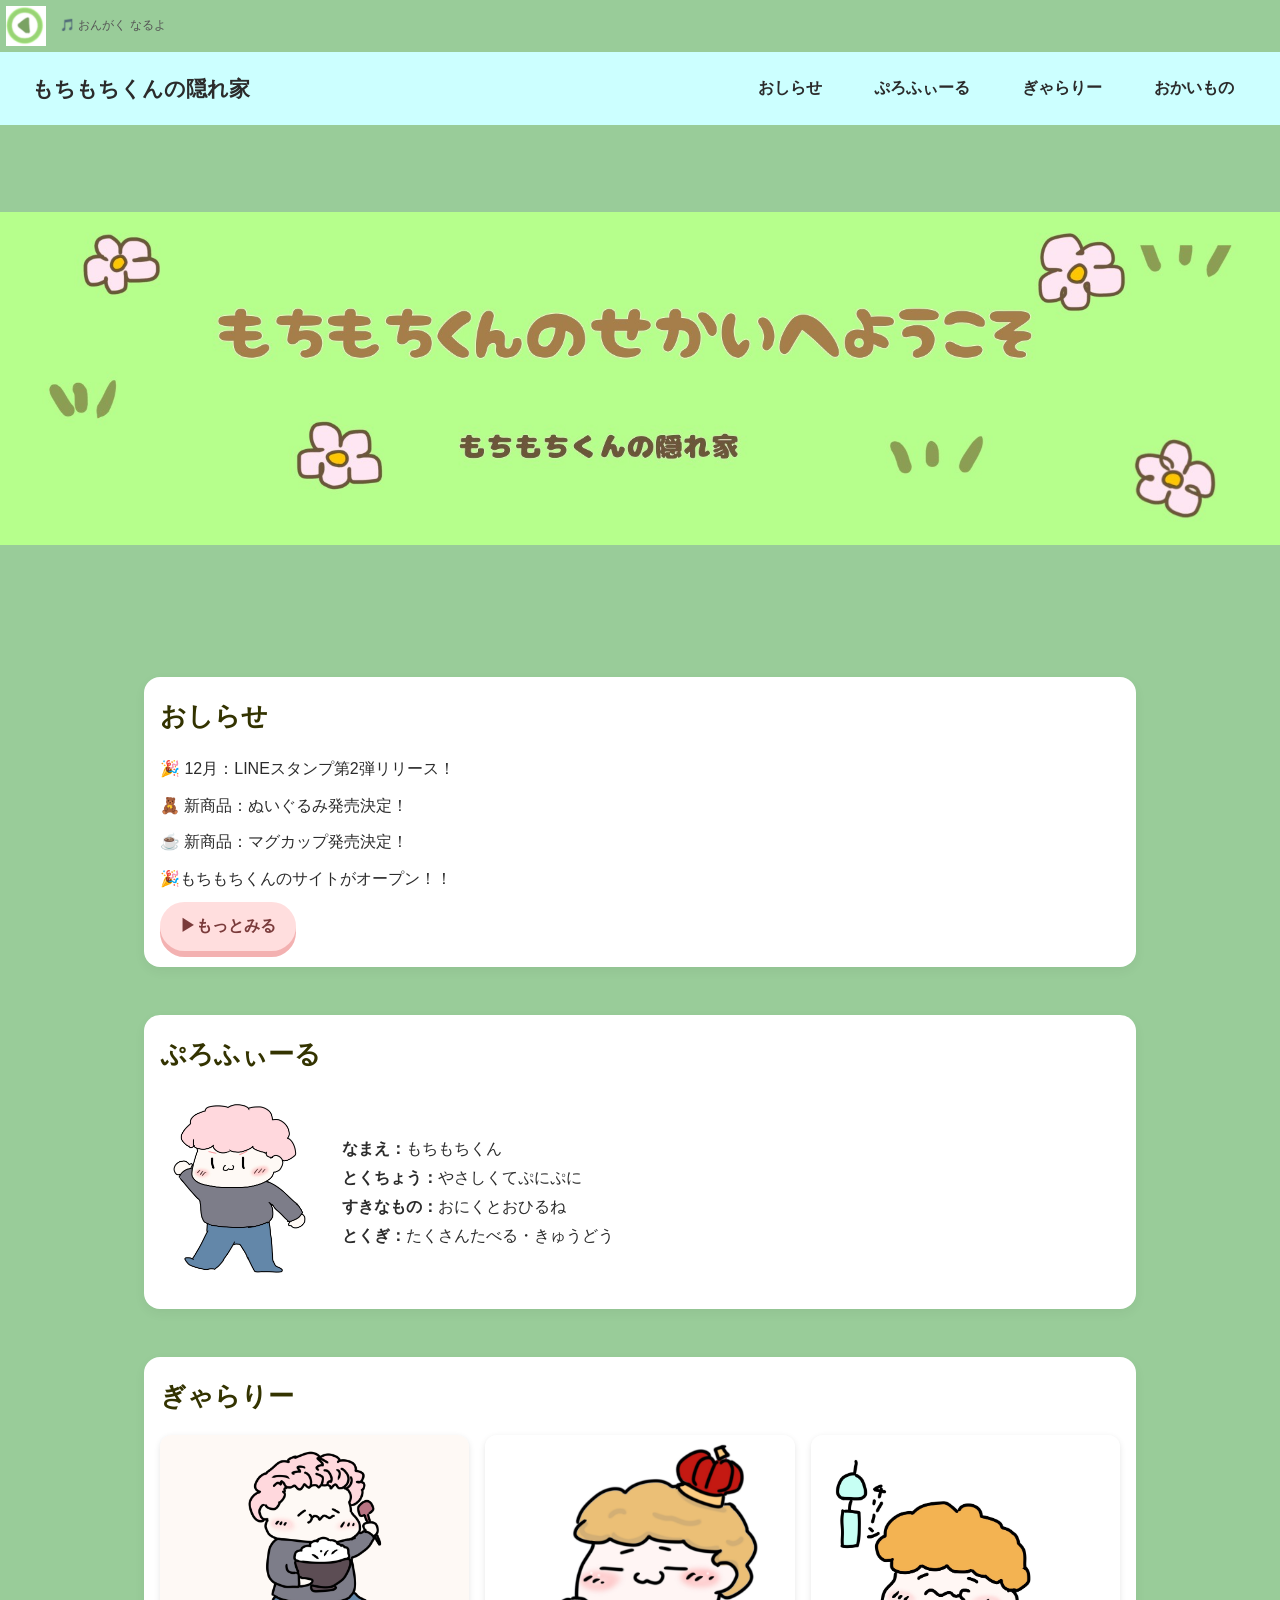
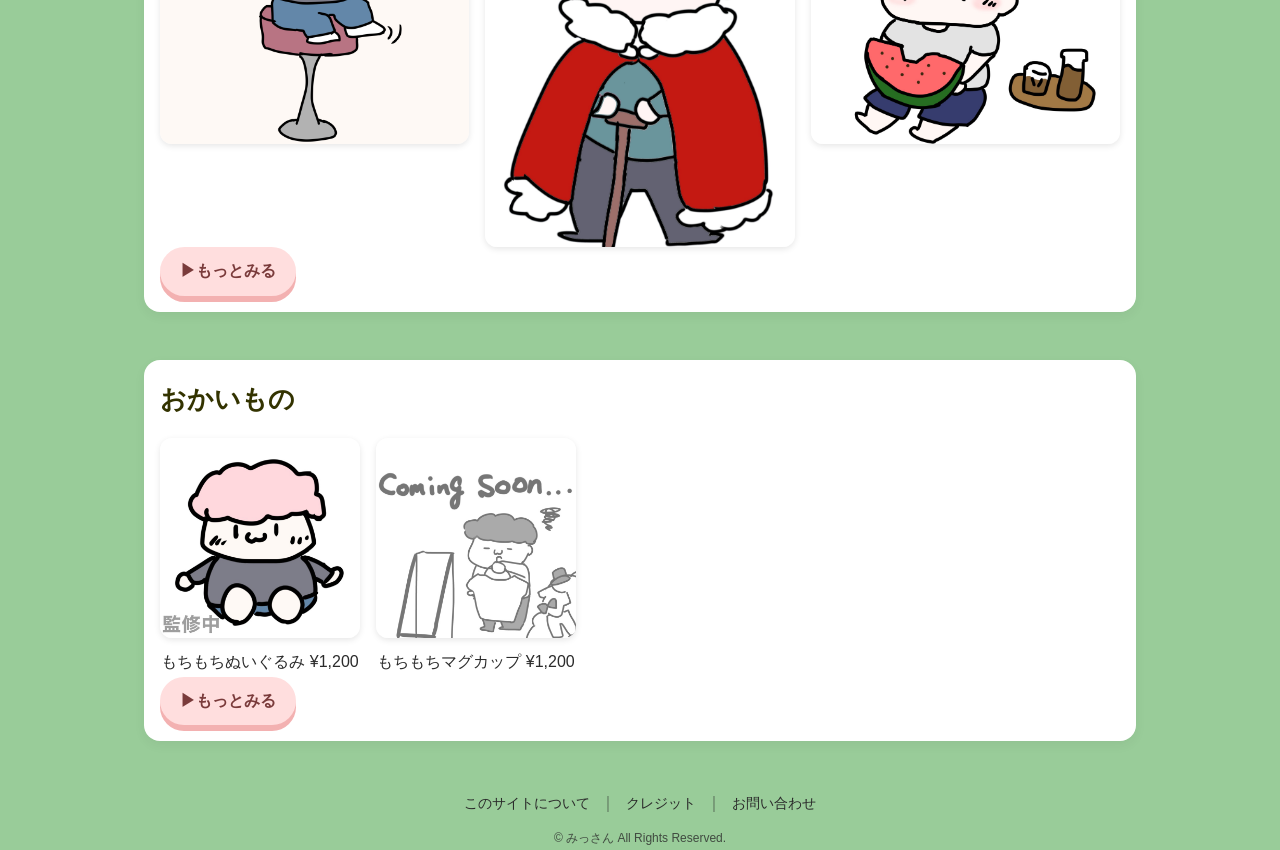
<file: index.html>
<!DOCTYPE html>
<html lang="ja">
<head>
  <meta charset="UTF-8">
  <meta name="viewport" content="width=device-width, initial-scale=1.0">
  <title>もちもちくんの隠れ家</title>
  <link rel="stylesheet" href="motimoticss.css">
</head>

<body>
  <!-- 🎵 BGM（非表示） -->
  <audio id="bgm" src="BGM.mp3" loop preload="auto"></audio>

<div class="bgm-wrap">
  <button id="playBgm" class="bgm-button" type="button" aria-label="BGM 再生/停止">
    <img id="bgmIcon" src="bgm-pause.png" alt="BGM再生">
  </button>

  <span class="bgm-hint">🎵 おんがく なるよ</span>
</div>

<!-- ヘッダー -->
<header class="site-header">
  <div class="logo">
    <a href="motimoti.html">もちもちくんの隠れ家</a>
  </div>

  <nav class="main-nav">
    <ul>
      <!-- おしらせ → 専用ページへ -->
      <li><a href="news.html">おしらせ</a></li>
      <li><a href="#profile">ぷろふぃーる</a></li>
      <li><a href="gallery.html">ぎゃらりー</a></li>
      <li><a href="shop.html">おかいもの</a></li>
    </ul>
  </nav>
</header>


  <!-- メインビジュアル（画像に変更） -->
  <section class="hero">
    <img src="S__49340481.jpg" alt="もちもちくんのせかいへようこそ" class="hero-img">
  </section>

  <!-- おしらせ -->
  <section id="news" class="section">
    <h2>おしらせ</h2>
    <ul class="news-list">
      <li><a href="news.html#line">🎉 12月：LINEスタンプ第2弾リリース！</a></li>
      <li><a href="news.html#nuigurumi">🧸 新商品：ぬいぐるみ発売決定！</a></li>
      <li><a href="news.html#mug">☕ 新商品：マグカップ発売決定！</a></li>
      <li><a href="news.html#open">🎉もちもちくんのサイトがオープン！！</a></li>
    </ul>


    <div class="news-link">
      <a href="news.html">▶もっとみる</a>
    </div>
  </section>

  <!-- プロフィール -->
  <section id="profile" class="section">
    <h2>ぷろふぃーる</h2>
    <div class="profile-content">
      <img src="S__50839619.jpg" alt="モチモチ君" class="profile-image">
      <ul>
        <li><strong>なまえ：</strong>もちもちくん</li>
        <li><strong>とくちょう：</strong>やさしくてぷにぷに</li>
        <li><strong>すきなもの：</strong>おにくとおひるね</li>
        <li><strong>とくぎ：</strong>たくさんたべる・きゅうどう</li>
      </ul>
    </div>
  </section>

  <!-- ぎゃらりー -->
  <section id="gallery" class="section">
    <h2>ぎゃらりー</h2>
    <div class="gallery-grid">
      <img src="S__49340418_0.jpg" alt="ぎゅうどんのひ">
      <img src="S__49340420_0.jpg" alt="おうさま">
      <img src="S__50839626.jpg" alt="なつのひ">
    </div>
    <div class="news-link">
    <a href="gallery.html">▶もっとみる</a>
    </div>
  </section>

  <!-- おかいもの -->
  <section id="shop" class="section">
    <h2>おかいもの</h2>
    <div class="shop-items">
      <a href="shop.html" class="item-link">
        <div class="item-card">
          <img src="S__50839641.jpg" alt="ぬいぐるみ">
          <p>もちもちぬいぐるみ ¥1,200</p>
        </div>
      </a>

      <a href="shop.html" class="item-link">
        <div class="item-card">
          <img src="S__50839633.jpg" alt="マグカップ">
          <p>もちもちマグカップ ¥1,200</p>
        </div>
      </a>

    </div>
    <div class="news-link">
    <a href="shop.html">▶もっとみる</a>
    </div>
  </section>

  <!-- フッター -->
<footer class="site-footer">
  <nav class="footer-nav" aria-label="フッターナビ">
    <ul>
     <li><a href="policy.html">このサイトについて</a></li>
     <li><a href="credit.html">クレジット</a></li>
     <li><a href="contact.html">お問い合わせ</a></li>
    </ul>
  </nav>

  <small class="copyright">&copy; みっさん All Rights Reserved.</small>
</footer>

<script>
  const bgm = document.getElementById("bgm");
  const btn = document.getElementById("playBgm");
  const icon = document.getElementById("bgmIcon");

  let isPlaying = false;

  btn.addEventListener("click", async () => {
    try {
      if (!isPlaying) {
        await bgm.play();
        isPlaying = true;
        icon.src = "bgm-play.png";   // ▶ 再生中の画像
        icon.alt = "BGM停止";
      } else {
        bgm.pause();
        isPlaying = false;
        icon.src = "bgm-pause.png";  // ⏸ 停止中の画像
        icon.alt = "BGM再生";
      }
    } catch (e) {
      console.log("BGM再生エラー:", e);
    }
  }
  );
</script>

</body>
</html>
</file>
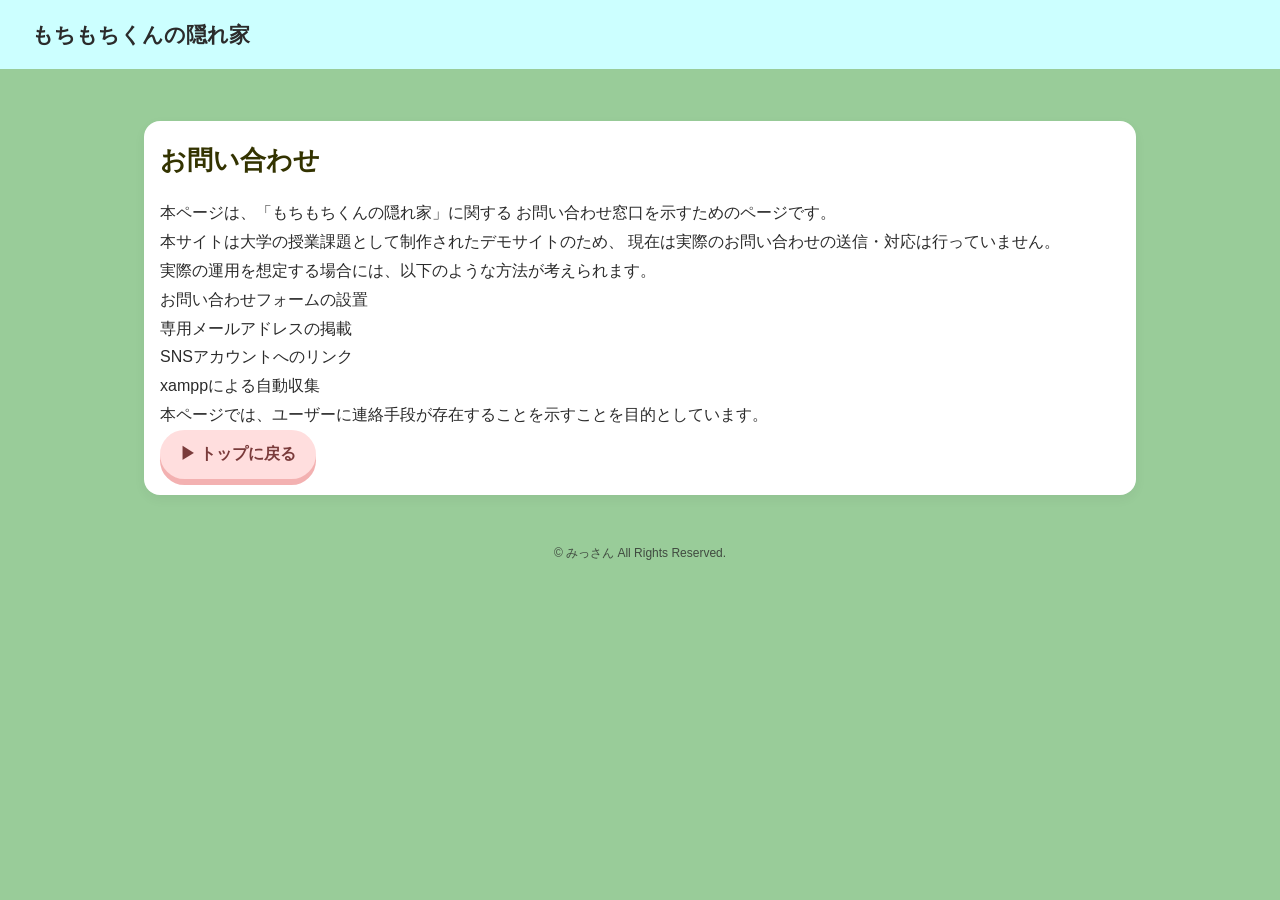
<file: contact.html>
<!DOCTYPE html>
<html lang="ja">
<head>
  <meta charset="UTF-8">
  <title>お問い合わせ | もちもちくんの隠れ家</title>
  <meta name="viewport" content="width=device-width, initial-scale=1.0">
  <link rel="stylesheet" href="motimoticss.css">
</head>

<body>
  <!-- ヘッダー -->
  <header class="site-header">
    <div class="logo">
      <a href="index.html">もちもちくんの隠れ家</a>
    </div>
  </header>

  <main>
    <section class="section">
      <h2>お問い合わせ</h2>

      <p>
        本ページは、「もちもちくんの隠れ家」に関する
        お問い合わせ窓口を示すためのページです。
      </p>

      <p>
        本サイトは大学の授業課題として制作されたデモサイトのため、
        現在は実際のお問い合わせの送信・対応は行っていません。
      </p>

      <p>
        実際の運用を想定する場合には、以下のような方法が考えられます。
      </p>

      <ul>
        <li>お問い合わせフォームの設置</li>
        <li>専用メールアドレスの掲載</li>
        <li>SNSアカウントへのリンク</li>
        <il>xamppによる自動収集</il>
      </ul>

      <p>
        本ページでは、ユーザーに連絡手段が存在することを示すことを目的としています。
      </p>

      <div class="news-link">
        <a href="index.html">▶ トップに戻る</a>
      </div>
    </section>
  </main>

  <footer class="site-footer">
    <small class="copyright">
      &copy; みっさん All Rights Reserved.
    </small>
  </footer>
</body>
</html>
</file>
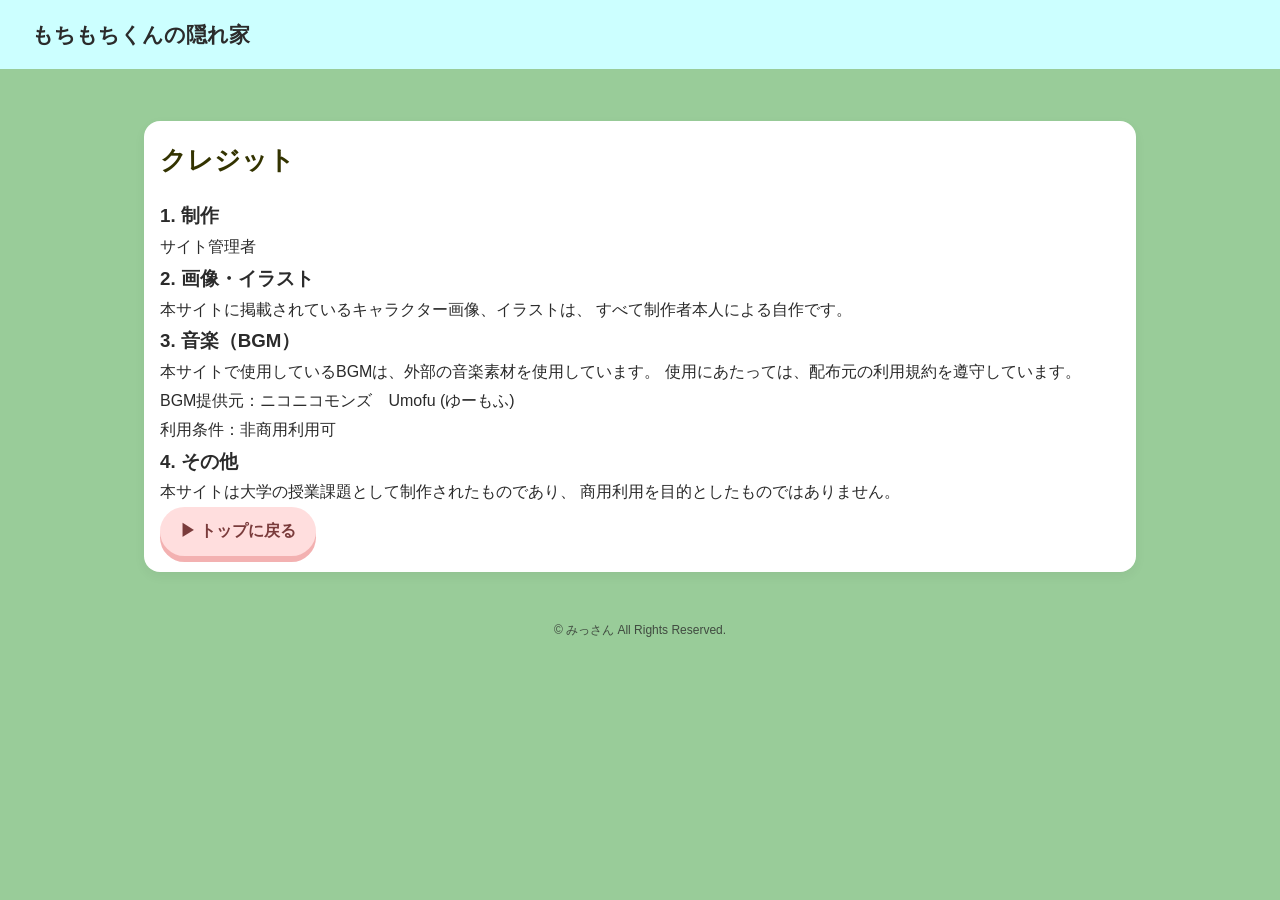
<file: credit.html>
<!DOCTYPE html>
<html lang="ja">
<head>
  <meta charset="UTF-8">
  <title>クレジット | もちもちくんの隠れ家</title>
  <meta name="viewport" content="width=device-width, initial-scale=1.0">
  <link rel="stylesheet" href="motimoticss.css">
</head>

<body>
  <!-- ヘッダー -->
  <header class="site-header">
    <div class="logo">
      <a href="index.html">もちもちくんの隠れ家</a>
    </div>
  </header>

  <main>
    <section class="section">
      <h2>クレジット</h2>


      <h3>1. 制作</h3>
      <p>
       サイト管理者
      </p>

      <h3>2. 画像・イラスト</h3>
      <p>
        本サイトに掲載されているキャラクター画像、イラストは、
        すべて制作者本人による自作です。
      </p>

      <h3>3. 音楽（BGM）</h3>
      <p>
        本サイトで使用しているBGMは、外部の音楽素材を使用しています。
        使用にあたっては、配布元の利用規約を遵守しています。
      </p>

      <ul>
        <li>
          BGM提供元：ニコニコモンズ　Umofu (ゆーもふ)
        </li>
        <li>
          利用条件：非商用利用可
        </li>
      </ul>

      <h3>4. その他</h3>
      <p>
        本サイトは大学の授業課題として制作されたものであり、
        商用利用を目的としたものではありません。
      </p>

      <div class="news-link">
        <a href="index.html">▶ トップに戻る</a>
      </div>
    </section>
  </main>

  <footer class="site-footer">
    <small class="copyright">
      &copy; みっさん All Rights Reserved.
    </small>
  </footer>
</body>
</html>
</file>
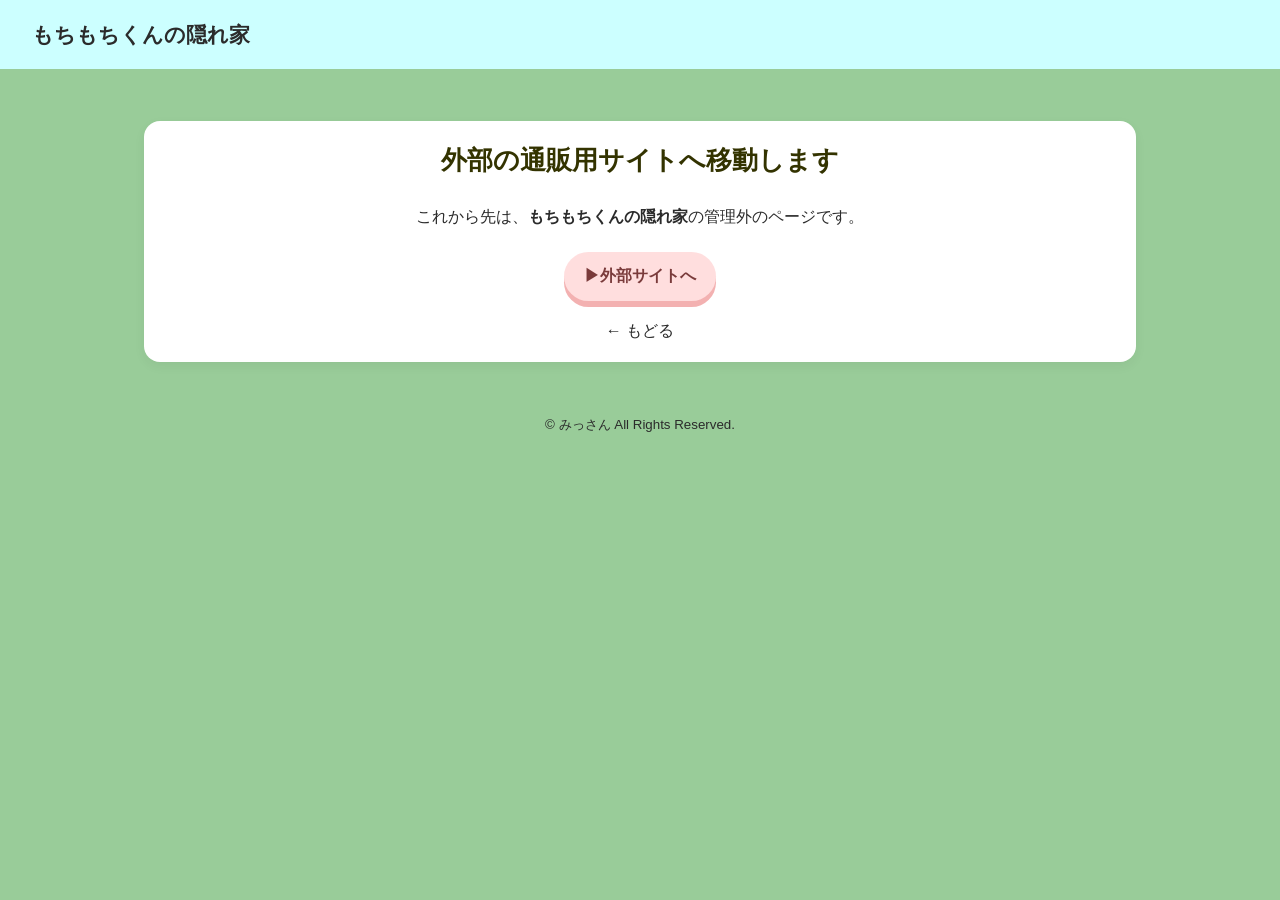
<file: external.html>
<!DOCTYPE html>
<html lang="ja">
<head>
  <meta charset="UTF-8">
  <title>外部サイトへ移動します | もちもちくんの隠れ家</title>
  <meta name="viewport" content="width=device-width, initial-scale=1.0">
  <link rel="stylesheet" href="motimoticss.css">
</head>

<body>
  <header class="site-header">
    <div class="logo"><a href="index.html">もちもちくんの隠れ家</a></div>
  </header>

  <main>
    <section class="section" style="text-align:center">
      <h2>外部の通販用サイトへ移動します</h2>

      <p style="margin: 20px 0;">
        これから先は、<strong>もちもちくんの隠れ家</strong>の管理外のページです。<br>
      </p>

      <p class="external-url" id="externalUrl"></p>

      <div class="news-link" style="justify-content:center">
        <a href="404.html">▶外部サイトへ</a>
      </div>

      <p style="margin-top:16px;">
        <a href="javascript:history.back()">← もどる</a>
      </p>
    </section>
  </main>

  <footer class="site-footer">
    <small>&copy; みっさん All Rights Reserved.</small>
  </footer>

  <script>
    // URLパラメータから遷移先を取得
    const params = new URLSearchParams(location.search);
    const url = params.get("url");

    const link = document.g
</file>
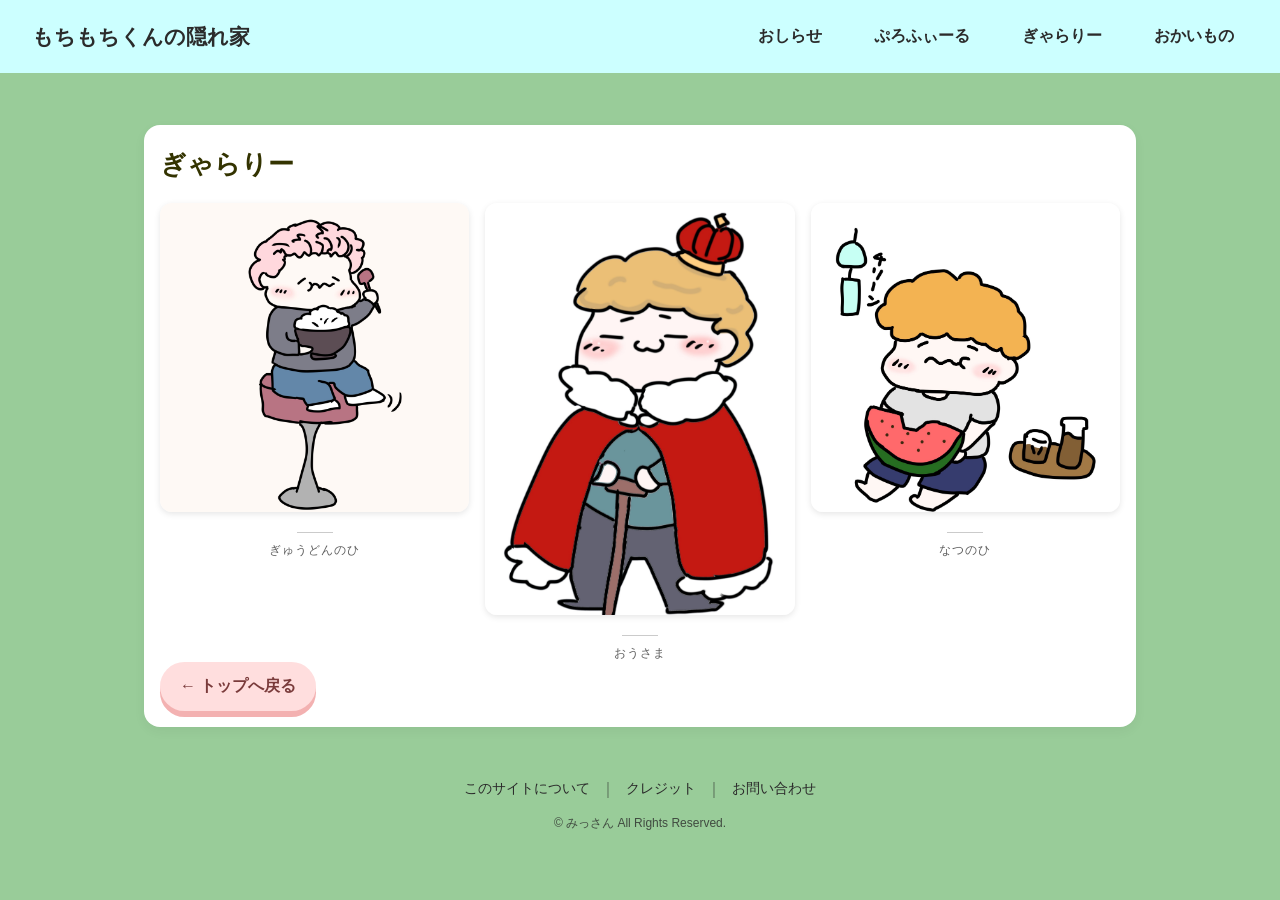
<file: gallery.html>
<!DOCTYPE html>
<html lang="ja">
<head>
  <meta charset="UTF-8" />
  <meta name="viewport" content="width=device-width, initial-scale=1.0" />
  <title>ぎゃらりー | もちもちくんの隠れ家</title>
  <link rel="stylesheet" href="motimoticss.css" />
</head>

<body>
  <!-- ヘッダー（統一） -->
  <header class="site-header">
    <div class="logo"><a href="index.html">もちもちくんの隠れ家</a></div>
    <nav class="main-nav">
      <ul>
        <li><a href="news.html">おしらせ</a></li>
        <li><a href="index.html#profile">ぷろふぃーる</a></li>
        <li><a href="gallery.html">ぎゃらりー</a></li>
        <li><a href="shop.html">おかいもの</a></li>
      </ul>
    </nav>
  </header>

  <main>
    <section class="section">
      <h2>ぎゃらりー</h2>

      <!-- 画像一覧 -->
      <div class="gallery-grid gallery-archive">
        <figure class="gallery-item">
          <img src="S__49340418_0.jpg" alt="ぎゅうどんのひ">
          <figcaption>ぎゅうどんのひ</figcaption>
        </figure>

        <figure class="gallery-item">
          <img src="S__49340420_0.jpg" alt="おうさま">
          <figcaption>おうさま</figcaption>
        </figure>

        <figure class="gallery-item">
          <img src="S__50839626.jpg" alt="なつのひ">
          <figcaption>なつのひ</figcaption>
        </figure>

        <!-- ↓ここから増やす用（同じ形で追加してOK） -->
        <!--
        <figure class="gallery-item">
          <img src="xxx.jpg" alt="説明">
          <figcaption>タイトル</figcaption>
        </figure>
        -->
      </div>

      <!-- 戻るリンク -->
      <div class="news-link">
        <a href="index.html">← トップへ戻る</a>
      </div>
    </section>
  </main>

  <!-- フッター -->
<footer class="site-footer">
  <nav class="footer-nav" aria-label="フッターナビ">
    <ul>
     <li><a href="policy.html">このサイトについて</a></li>
     <li><a href="credit.html">クレジット</a></li>
     <li><a href="contact.html">お問い合わせ</a></li>
    </ul>
  </nav>

  <small class="copyright">&copy; みっさん All Rights Reserved.</small>
</footer>

  <!-- 画像クリックで拡大（モーダル） -->
  <div class="lightbox" id="lightbox" aria-hidden="true">
    <button class="lightbox-close" id="lightboxClose" type="button" aria-label="閉じる">×</button>
    <img id="lightboxImg" alt="">
    <p id="lightboxCap"></p>
  </div>

  <script>
    const items = document.querySelectorAll(".gallery-item img");
    const box = document.getElementById("lightbox");
    const boxImg = document.getElementById("lightboxImg");
    const boxCap = document.getElementById("lightboxCap");
    const closeBtn = document.getElementById("lightboxClose");

    items.forEach(img => {
      img.addEventListener("click", () => {
        boxImg.src = img.src;
        boxImg.alt = img.alt;
        boxCap.textContent = img.alt;
        box.classList.add("open");
        box.setAttribute("aria-hidden", "false");
      });
    });

    function closeBox() {
      box.classList.remove("open");
      box.setAttribute("aria-hidden", "true");
    }

    closeBtn.addEventListener("click", closeBox);
    box.addEventListener("click", (e) => {
      if (e.target === box) closeBox();
    });

    document.addEventListener("keydown", (e) => {
      if (e.key === "Escape") closeBox();
    });
  </script>
</body>
</html>
</file>
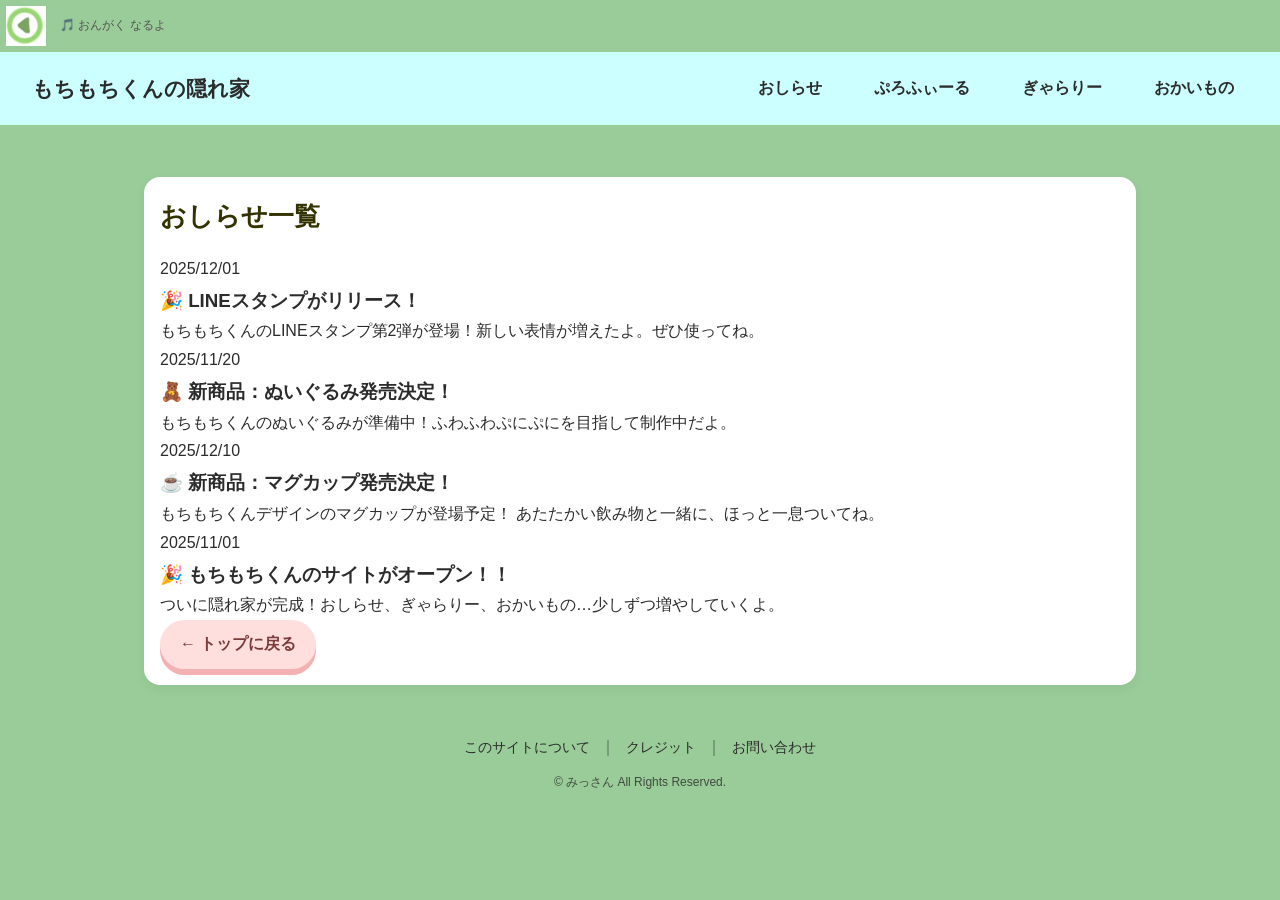
<file: news.html>
<!DOCTYPE html>
<html lang="ja">
<head>
  <meta charset="UTF-8" />
  <meta name="viewport" content="width=device-width, initial-scale=1.0" />
  <title>おしらせ一覧 | もちもちくんの隠れ家</title>
  <link rel="stylesheet" href="motimoticss.css" />
</head>

<body>
<body>
  <!-- 🎵 BGM（非表示） -->
  <audio id="bgm" src="BGM.mp3" loop preload="auto"></audio>

<div class="bgm-wrap">
  <button id="playBgm" class="bgm-button" type="button" aria-label="BGM 再生/停止">
    <img id="bgmIcon" src="bgm-pause.png" alt="BGM再生">
  </button>

  <span class="bgm-hint">🎵 おんがく なるよ</span>
</div>

  <!-- ヘッダー（indexと統一） -->
  <header class="site-header">
    <div class="logo"><a href="index.html">もちもちくんの隠れ家</a></div>
    <nav class="main-nav">
      <ul>
        <li><a href="news.htmlr">おしらせ</a></li>
        <li><a href="index.html#profile">ぷろふぃーる</a></li>
        <li><a href="gallery.html">ぎゃらりー</a></li>
        <li><a href="shop.html">おかいもの</a></li>
      </ul>
    </nav>
  </header>

  <main>
    <section class="section">
      <h2>おしらせ一覧</h2>

      <ul class="news-archive">
        <li class="news-item" id="line">
          <div class="news-meta">2025/12/01</div>
          <h3 class="news-title">🎉 LINEスタンプがリリース！</h3>
          <p class="news-text">
            もちもちくんのLINEスタンプ第2弾が登場！新しい表情が増えたよ。ぜひ使ってね。
          </p>
        </li>

        <li class="news-item" id="nuigurumi">
          <div class="news-meta">2025/11/20</div>
          <h3 class="news-title">🧸 新商品：ぬいぐるみ発売決定！</h3>
          <p class="news-text">
            もちもちくんのぬいぐるみが準備中！ふわふわぷにぷにを目指して制作中だよ。
          </p>
        </li>
        
        <li class="news-item" id="mug">
          <div class="news-meta">2025/12/10</div>
          <h3 class="news-title">☕ 新商品：マグカップ発売決定！</h3>
          <p class="news-text">
            もちもちくんデザインのマグカップが登場予定！
            あたたかい飲み物と一緒に、ほっと一息ついてね。
          </p>
        </li>

        <li class="news-item" id="open">
          <div class="news-meta">2025/11/01</div>
          <h3 class="news-title">🎉 もちもちくんのサイトがオープン！！</h3>
          <p class="news-text">
            ついに隠れ家が完成！おしらせ、ぎゃらりー、おかいもの…少しずつ増やしていくよ。
          </p>
        </li>
      </ul>

      <div class="news-link">
        <a href="index.html">← トップに戻る</a>
      </div>
    </section>
  </main>

  <!-- フッター -->
<footer class="site-footer">
  <nav class="footer-nav" aria-label="フッターナビ">
    <ul>
     <li><a href="policy.html">このサイトについて</a></li>
     <li><a href="credit.html">クレジット</a></li>
     <li><a href="contact.html">お問い合わせ</a></li>
    </ul>
  </nav>

  <small class="copyright">&copy; みっさん All Rights Reserved.</small>
</footer>

  <!-- ✅ scriptはbodyの一番下に置く -->
  <script>
    const bgm = document.getElementById("bgm");
    const btn = document.getElementById("playBgm");
    let isPlaying = false;

    btn.addEventListener("click", async () => {
      try {
        if (!isPlaying) {
          await bgm.play();   // ← ユーザー操作内なので再生できる
          isPlaying = true;
        } else {
          bgm.pause();
          isPlaying = false;
        }
      } catch (e) {
        console.log("再生できませんでした:", e);
        alert("ブラウザの設定で再生がブロックされてるかも！一度ページをクリックしてから押してみてね。");
      }
    });
  </script>
</body>
</html>
</file>
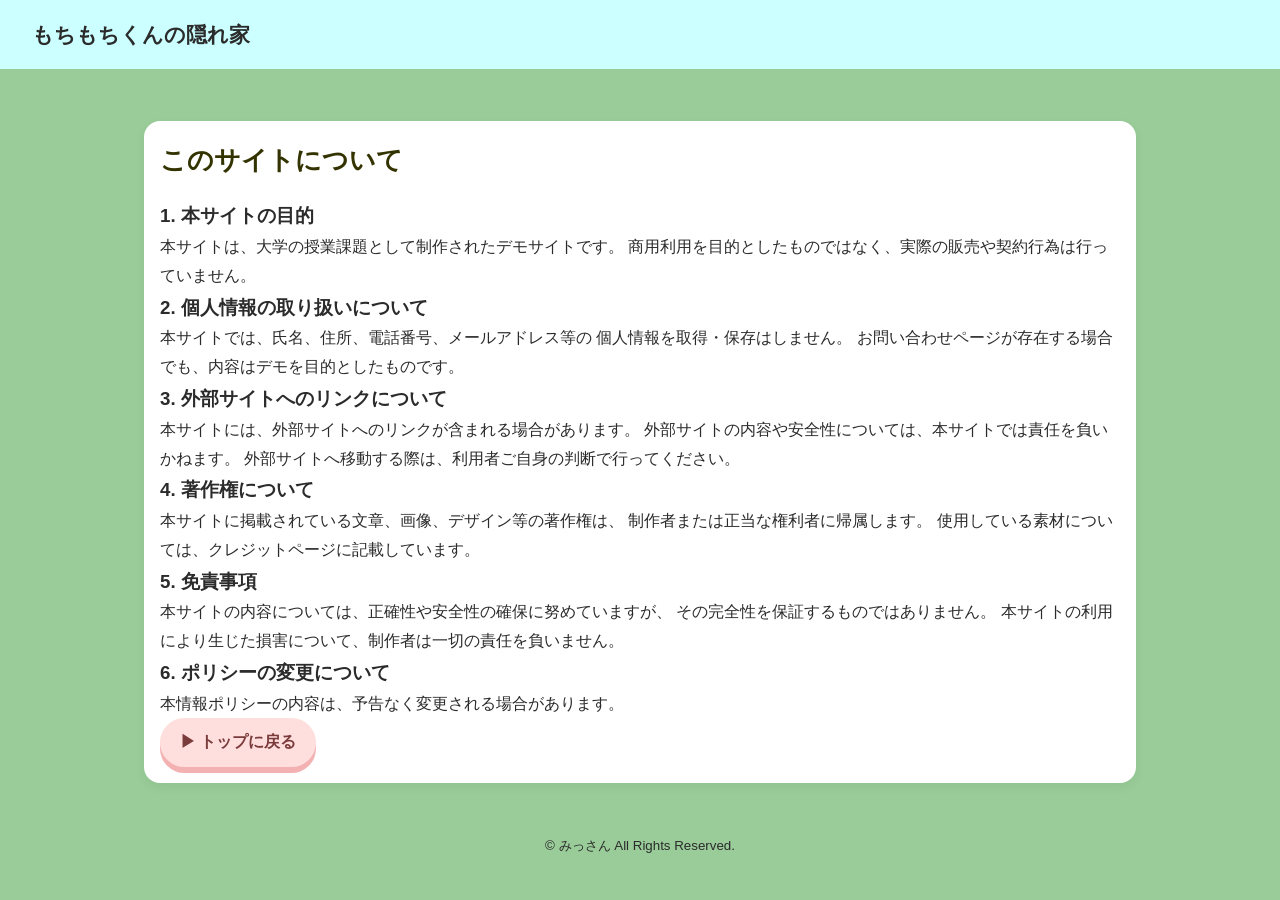
<file: policy.html>
<!DOCTYPE html>
<html lang="ja">
<head>
  <meta charset="UTF-8">
  <title>情報ポリシー | もちもちくんの隠れ家</title>
  <meta name="viewport" content="width=device-width, initial-scale=1.0">
  <link rel="stylesheet" href="motimoticss.css">
</head>

<body>
  <!-- ヘッダー -->
  <header class="site-header">
    <div class="logo">
      <a href="index.html">もちもちくんの隠れ家</a>
    </div>
  </header>

  <main>
    <section class="section">
      <h2>このサイトについて</h2>

      <h3>1. 本サイトの目的</h3>
      <p>
        本サイトは、大学の授業課題として制作されたデモサイトです。
        商用利用を目的としたものではなく、実際の販売や契約行為は行っていません。
      </p>

      <h3>2. 個人情報の取り扱いについて</h3>
      <p>
        本サイトでは、氏名、住所、電話番号、メールアドレス等の
        個人情報を取得・保存はしません。
        お問い合わせページが存在する場合でも、内容はデモを目的としたものです。
      </p>

      <h3>3. 外部サイトへのリンクについて</h3>
      <p>
        本サイトには、外部サイトへのリンクが含まれる場合があります。
        外部サイトの内容や安全性については、本サイトでは責任を負いかねます。
        外部サイトへ移動する際は、利用者ご自身の判断で行ってください。
      </p>


      <h3>4. 著作権について</h3>
      <p>
        本サイトに掲載されている文章、画像、デザイン等の著作権は、
        制作者または正当な権利者に帰属します。
        使用している素材については、クレジットページに記載しています。
      </p>

      <h3>5. 免責事項</h3>
      <p>
        本サイトの内容については、正確性や安全性の確保に努めていますが、
        その完全性を保証するものではありません。
        本サイトの利用により生じた損害について、制作者は一切の責任を負いません。
      </p>

      <h3>6. ポリシーの変更について</h3>
      <p>
        本情報ポリシーの内容は、予告なく変更される場合があります。
      </p>

      <div class="news-link">
        <a href="index.html">▶ トップに戻る</a>
      </div>
    </section>
  </main>

  <footer class="site-footer">
    <small>&copy; みっさん All Rights Reserved.</small>
  </footer>
</body>
</html>
</file>
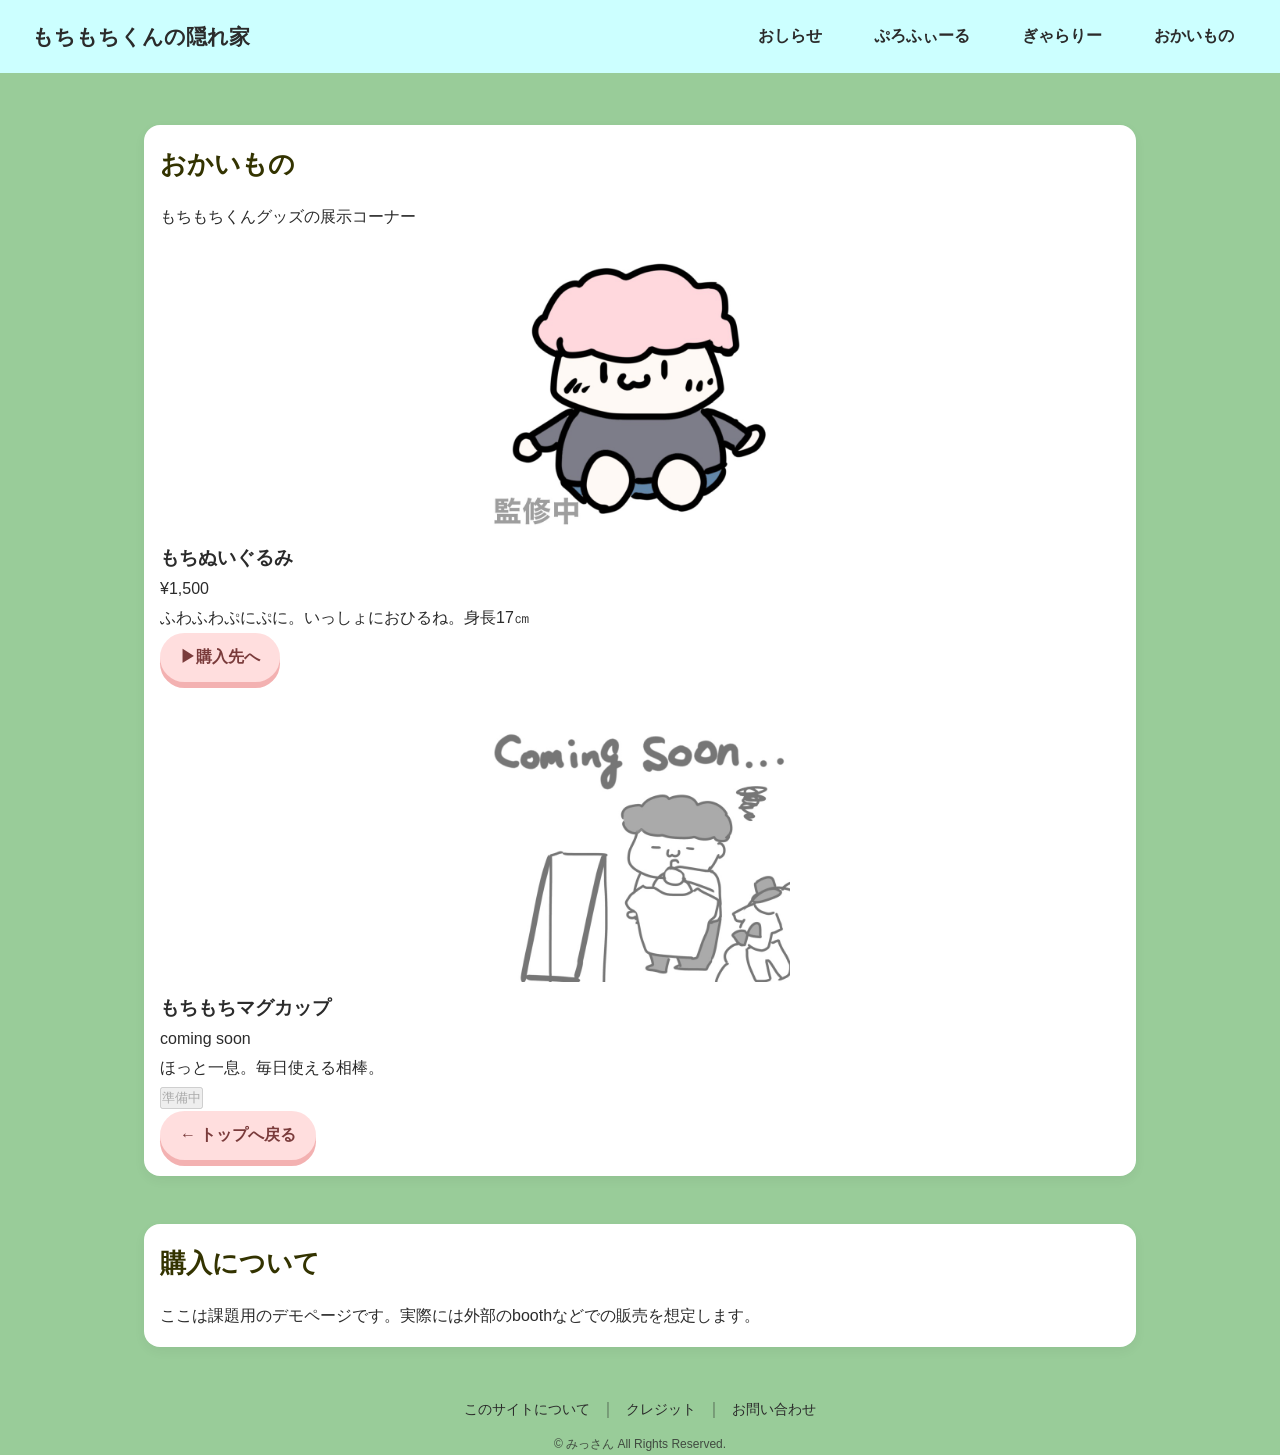
<file: shop.html>
<!DOCTYPE html>
<html lang="ja">
<head>
  <meta charset="UTF-8" />
  <meta name="viewport" content="width=device-width, initial-scale=1.0" />
  <title>おかいもの | もちもちくんの隠れ家</title>
  <link rel="stylesheet" href="motimoticss.css" />
</head>

<body>
  <!-- ヘッダー（統一） -->
  <header class="site-header">
    <div class="logo"><a href="index.html">もちもちくんの隠れ家</a></div>
    <nav class="main-nav">
      <ul>
        <li><a href="news.html">おしらせ</a></li>
        <li><a href="index.html#profile">ぷろふぃーる</a></li>
        <li><a href="gallery.html">ぎゃらりー</a></li>
        <li><a href="shop.html">おかいもの</a></li>
      </ul>
    </nav>
  </header>

  <main>
    <section class="section">
      <h2>おかいもの</h2>

      <p class="shop-note">
        もちもちくんグッズの展示コーナー
      </p>

      <div class="shop-grid">
        <!-- 商品1 -->
        <article class="product-card" id="plush">
          <img src="S__50839641.jpg" alt="もちぬいぐるみ">
          <div class="product-meta">
            <h3 class="product-title">もちぬいぐるみ</h3>
            <p class="product-price">¥1,500</p>
            <p class="product-desc">ふわふわぷにぷに。いっしょにおひるね。身長17㎝</p>
                 <div class="news-link">
                    <a href="external.html">▶購入先へ</a>
                 </div>
          </div>
        </article>

        <!-- 商品2 -->
        <article class="product-card" id="mug">
          <img src="S__50839633.jpg" alt="モチモチマグカップ">
          <div class="product-meta">
            <h3 class="product-title">もちもちマグカップ</h3>
            <p class="product-price">coming soon</p>
            <p class="product-desc">ほっと一息。毎日使える相棒。</p>
            <div class="product-actions">
              <button class="product-btn ghost" type="button" disabled>準備中</button>
            </div>
          </div>
        </article>

      <div class="news-link">
        <a href="index.html">← トップへ戻る</a>
      </div>
    </section>

    <section class="section" id="buy">
      <h2>購入について</h2>
      <p>
        ここは課題用のデモページです。実際には外部のboothなどでの販売を想定します。<br>
    
      </p>
      <div class="news-link">
    
      </div>
    </section>
  </main>

  <!-- フッター -->
<footer class="site-footer">
  <nav class="footer-nav" aria-label="フッターナビ">
    <ul>
     <li><a href="policy.html">このサイトについて</a></li>
     <li><a href="credit.html">クレジット</a></li>
     <li><a href="contact.html">お問い合わせ</a></li>
    </ul>
  </nav>

  <small class="copyright">&copy; みっさん All Rights Reserved.</small>
</footer>

  <!-- 詳細モーダル（
</file>
<file: motimoticss.css>
@charset "UTF-8";
/* CSS Document */

*{
  margin:0px;
  padding:0px;
}
body, h1, h2, ul, li, p {
  margin: 0;
  padding: 0;
  list-style: none;
}

.bgm-button {
  background: none;     
  border: none;          
  padding: 0;
  cursor: pointer;
}

.bgm-button img {
  width: 40px;           
  height: auto;
  display: block;
}

body {
  font-family: 'Yu Gothic', 'Hiragino Kaku Gothic ProN', sans-serif;
  background-color: #99CC99;
  color: #2b2b2b;
  line-height: 1.8;
  overflow-x: hidden;
}

a {
  color:#2b2b2b;
  text-decoration: none;
}
a:hover {
  text-decoration: underline;
}


.site-header {
  background-color: #CCFFFF;
  padding: 1rem 2rem;
  display: flex;
  justify-content: space-between;
  align-items: center;
  border-bottom: 4px solid #99CC99;
}

.site-header .logo {
  font-size: 1.3rem;
  font-weight: bold;
}

.main-nav ul {
  display: flex;
  gap: 1.5rem;
}
.main-nav a {
  font-weight: bold;
}


.hero {
  width: 100%;   
  height: 500px;
  overflow: hidden;
  margin: 0;
  padding: 0;
}

.hero-img {
  width: 100%;
  height: 100%;
  object-fit: contain;
  display: block;
}
/* 画面がかなり狭いときだけ切り替え */
@media (max-width: 900px) {
  .hero-img {
    height: 230px;
    object-fit: contain;
  }
}
/* セクション共通 */
.section {
  max-width: 960px;
  margin: 3rem auto;
  padding: 1rem;
  background-color: #ffffff;
  border-radius: 16px;
  box-shadow: 0 4px 12px rgba(0,0,0,0.05);
}
.section h2 {
  margin-bottom: 1rem;
  font-size: 1.6rem;
  color: #333300;
}

/* おしらせ */
.news-list li {
  margin-bottom: 0.5rem;
}

/* プロフィール */
.profile-content {
  display: flex;
  gap: 2rem;
  align-items: center;
  flex-wrap: wrap;
}
.profile-image {
  width: 150px;
  border-radius: 12px;
}

/* ギャラリー */
.gallery-grid {
  display: grid;
  grid-template-columns: repeat(auto-fit, minmax(200px, 1fr));
  gap: 1rem;
}
.gallery-grid img {
  width: 100%;
  border-radius: 12px;
  box-shadow: 0 2px 6px rgba(0,0,0,0.1);
}

/* おかいもの */
.shop-items {
  display: flex;
  gap: 1rem;
  flex-wrap: wrap;
}
.item-card {
  width: 200px;
  text-align: center;
}
.item-card img {
  width: 100%;
  border-radius: 12px;
  box-shadow: 0 2px 6px rgba(0,0,0,0.1);
}

/*ふったー*/
.footer-nav ul {
  list-style: none;
  padding: 0;
  margin: 0 0 10px;
  display: flex;
  justify-content: center;
  align-items: center;
}

.footer-nav li {
  display: flex;
  align-items: center;
}

/* コピーライトを中央寄せ */
.site-footer {
  text-align: center;
}

.site-footer .copyright {
  display: block;          /* smallをブロック化 */
  margin-top: 8px;         /* ナビとの間隔 */
  font-size: 12px;
  opacity: 0.8;
}

/* 「｜」を入れる（最後以外） */
.footer-nav li:not(:last-child)::after {
  content: "｜";
  margin: 0 10px;
  opacity: 0.6;
}

.footer-nav a {
  text-decoration: none;
  font-size: 14px;
}

.footer-nav a:hover {
  text-decoration: underline;
}



.news-link a,
.main-nav a {
  display: inline-block;
  transition:
    transform 0.18s cubic-bezier(.25, 1.4, .5, 1),
    box-shadow 0.18s ease,
    filter 0.18s ease;
}

.news-link a:active,
.main-nav a:active {
  transform: scale(0.92, 0.86);
  filter: brightness(0.95);
}


.news-link a {
  background: #ffdede;
  color: #7a3b3b;
  padding: 10px 20px;
  border-radius: 999px;
  font-weight: bold;
  text-decoration: none;
  box-shadow: 0 6px 0 #f3b1b1;
}

.news-link a:hover {
  transform: translateY(-2px) scale(1.05);
  box-shadow: 0 8px 0 #f3b1b1;
}

.news-link a:active {
  transform: translateY(2px) scale(0.94, 0.88);
  box-shadow: 0 2px 0 #f3b1b1;
}


.main-nav a {
  padding: 6px 14px;
  border-radius: 999px;
}

.main-nav a:hover {
  background: #fff0f0;
  transform: scale(1.08);
}

.main-nav a:active {
  transform: scale(0.92, 0.88);
}

.bgm-button {
  background: none;
  border: none;
  padding: 6px;
  cursor: pointer;          /* ← 押せる感の基本 */
  border-radius: 50%;
}

.bgm-wrap {
  display: flex;
  align-items: center;
  gap: 8px;              /* ボタンと文字の距離 */
}

/* 文言デザイン */
.bgm-hint {
  font-size: 12px;
  color: #555;
  user-select: none;    /* 文字選択されないように */
  animation: floatHint 1.8s ease-in-out infinite;
}

/* ふわっと動かす（押してみたくなる） */
@keyframes floatHint {
  0%   { transform: translateY(0); }
  50%  { transform: translateY(-3px); }
  100% { transform: translateY(0); }
}

/* ギャラリー：キャプション付き */
/* 画像の題名（美術館風） */
.gallery-item figcaption {
  margin-top: 10px;
  font-size: 13px;          /* 小さめで上品 */
  font-weight: 500;         /* 太すぎない */
  letter-spacing: 0.08em;   /* 美術館感の核 */
  color: rgba(0,0,0,0.78);  /* 薄めだけど読める */
  text-align: center;
  line-height: 1.5;
}

/* 題名の下に、展示ラベルっぽい細線 */
.gallery-item figcaption::before {
  content: "";
  display: block;
  width: 36px;
  height: 1px;
  background: rgba(0,0,0,0.25);
  margin: 10px auto 8px;
}


.gallery-item img {
  cursor: zoom-in;
  transition: transform 0.18s ease;
}

.gallery-item img:hover {
  transform: scale(1.02);
}

.gallery-item figcaption {
  font-size: 12px;
  margin-top: 6px;
  opacity: 0.8;
  text-align: center;
}

/* 画像拡大（ライトボックス） */
.lightbox {
  position: fixed;
  inset: 0;
  background: rgba(0,0,0,0.6);
  display: none;
  align-items: center;
  justify-content: center;
  padding: 16px;
  z-index: 9999;
}

.lightbox.open {
  display: flex;
}

.lightbox img {
  max-width: min(900px, 92vw);
  max-height: 75vh;
  border-radius: 14px;
  background: #ffffe0;
}

.lightbox p {
  color: #fff;
  margin-top: 10px;
  text-align: center;
}

.lightbox-close {
  position: absolute;
  top: 12px;
  right: 16px;
  width: 42px;
  height: 42px;
  border-radius: 50%;
  border: none;
  cursor: pointer;
  font-size: 24px;
  line-height: 42px;
}

.product-card img {
  width: 100%;
  height: 300px;          /* ← 200px → 小さく */
  object-fit: contain;   /* ← 作品を切らない */

}
</file>
